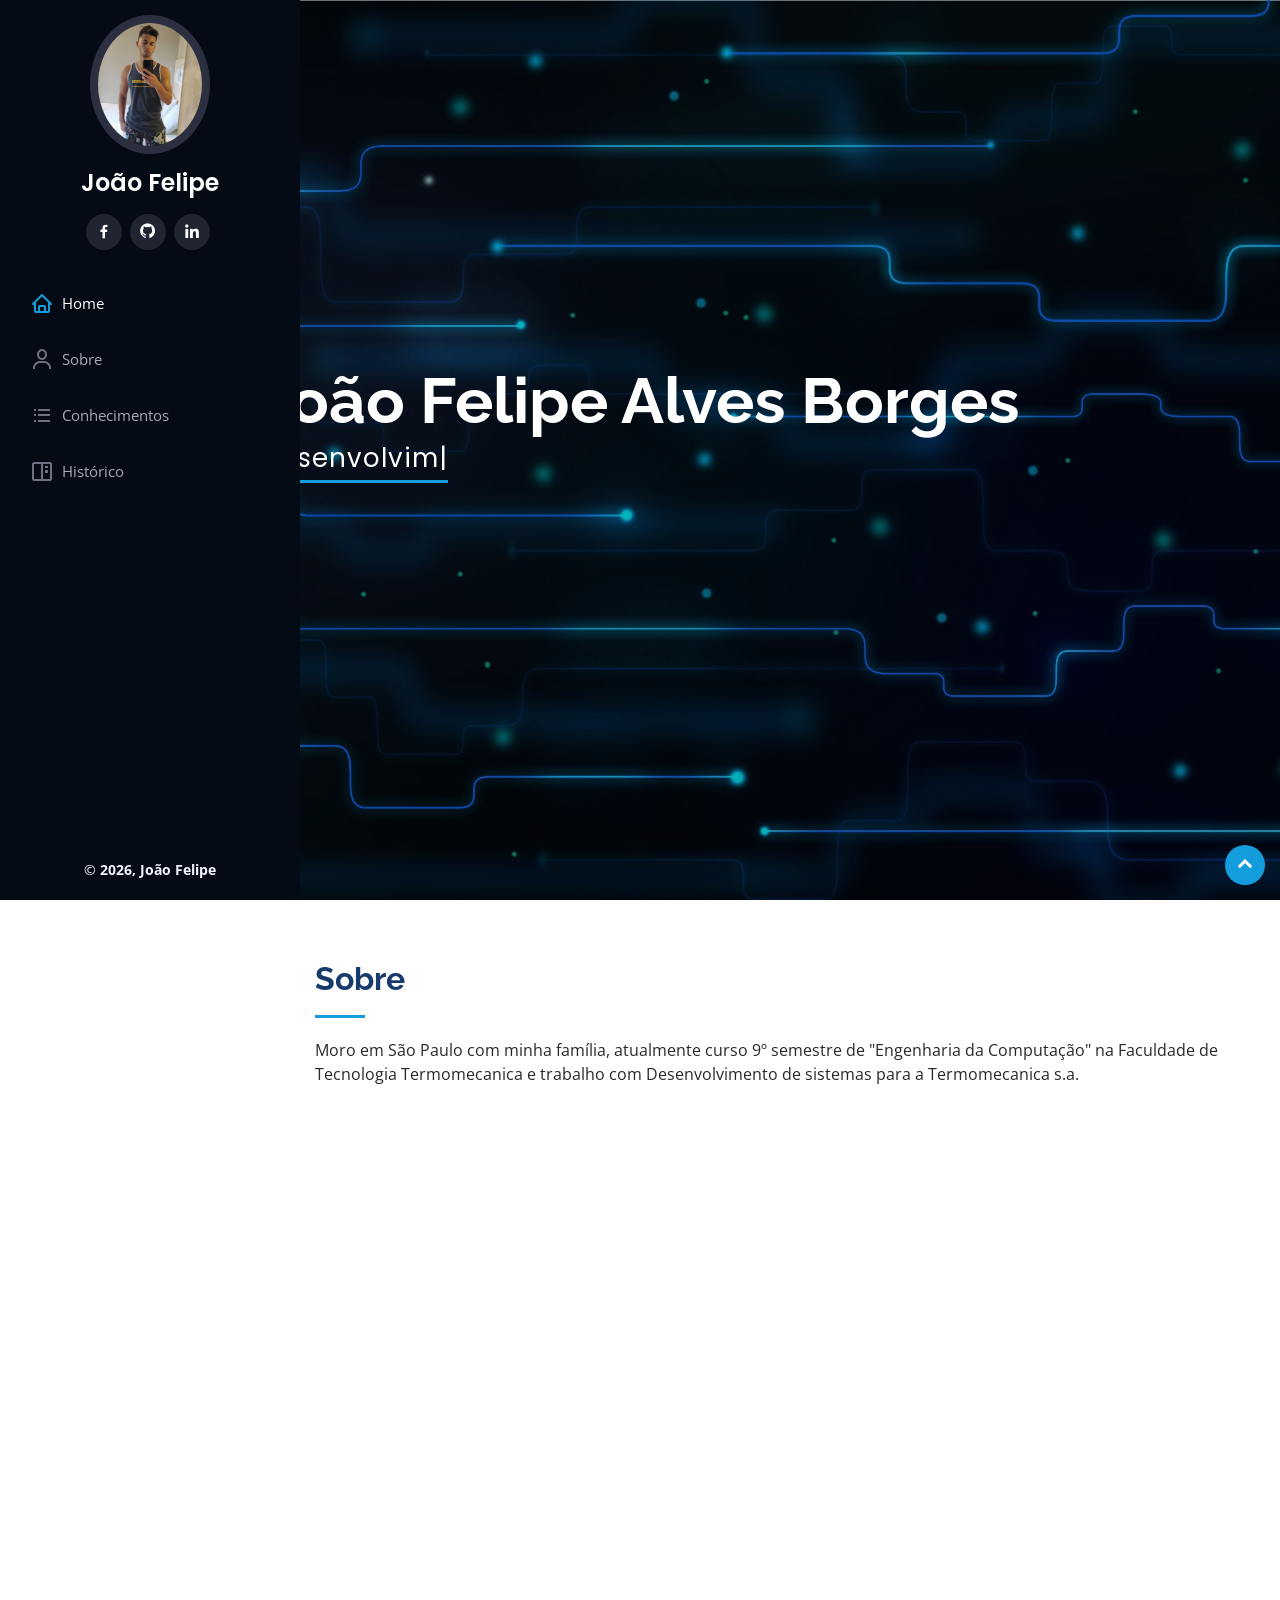
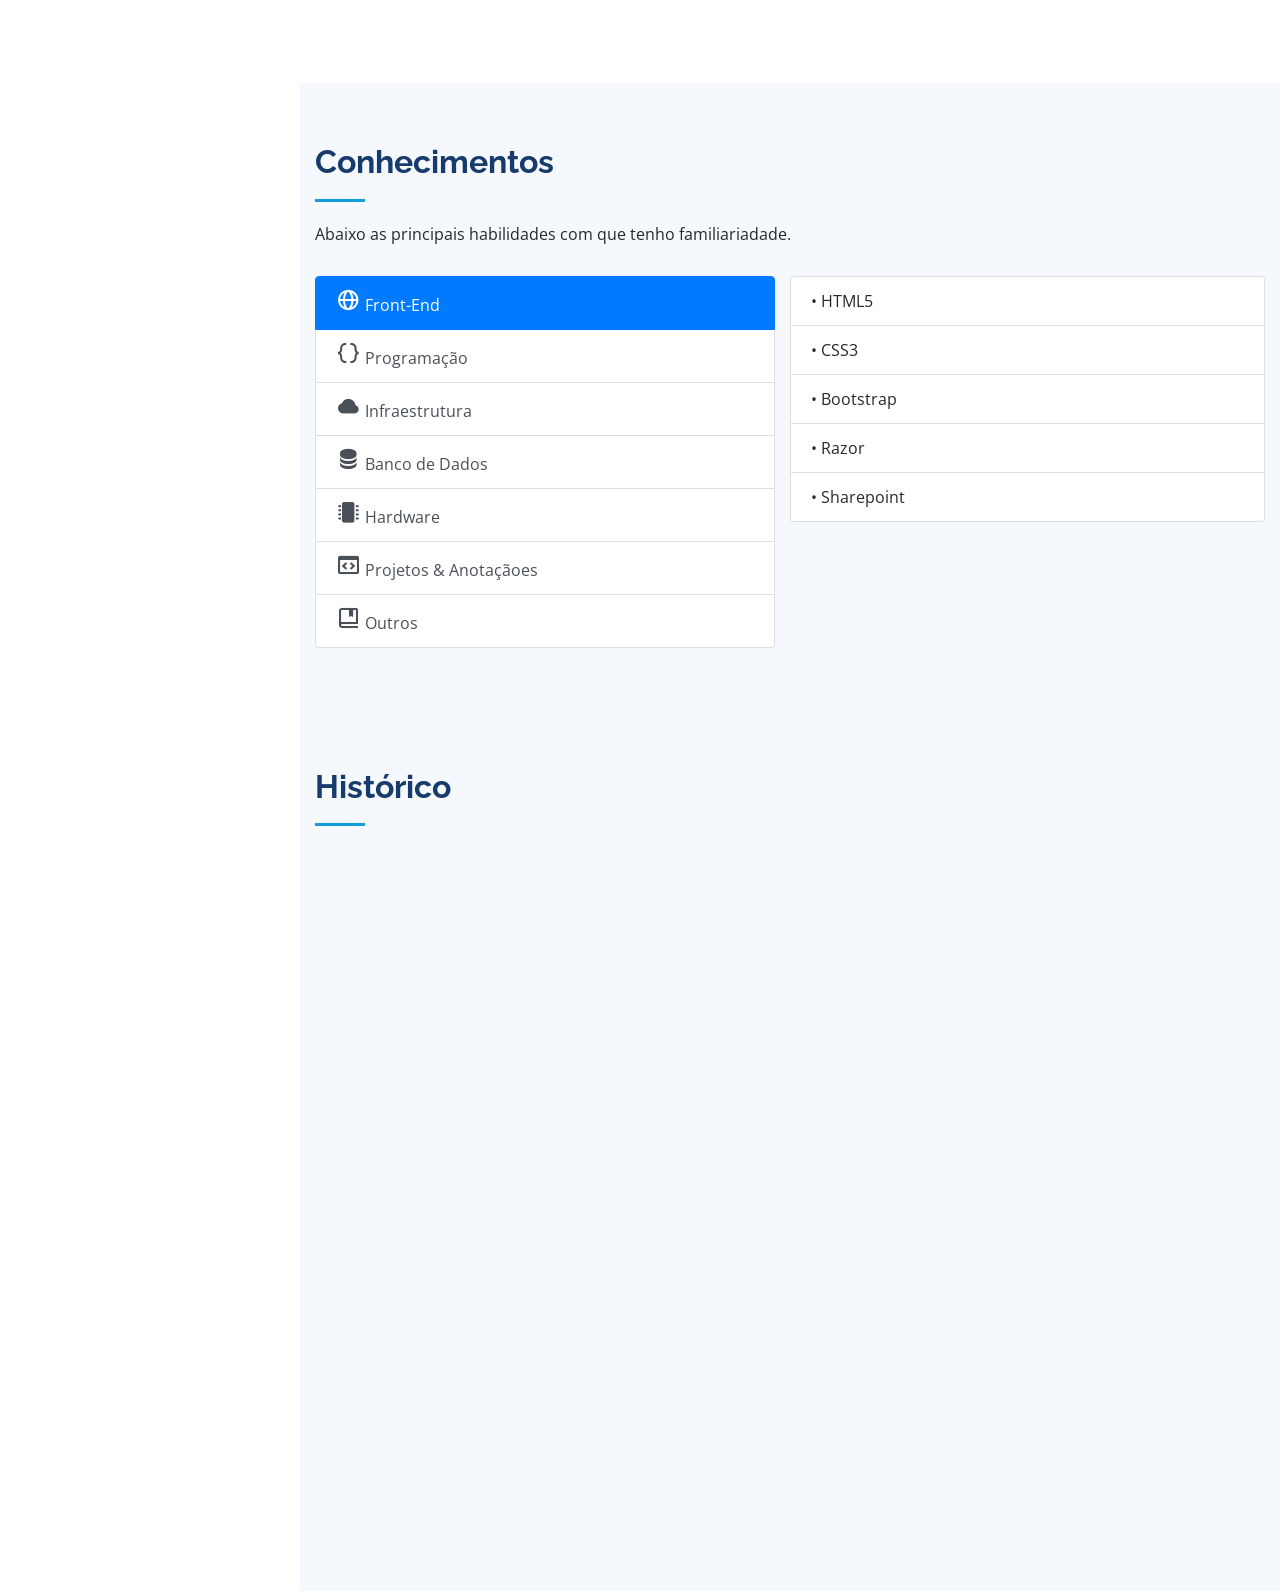
<file: index.html>
<!DOCTYPE html>
<html lang="en">

<head>
  <meta charset="utf-8">
  <meta content="width=device-width, initial-scale=1.0" name="viewport">

  <title>Curriculo</title>
  <meta content="" name="descriptison">
  <meta content="" name="keywords">

  <!-- Favicons -->
  <link href="assets/img/favicon2.png" rel="icon">
  <link href="assets/img/apple-touch-icon.png" rel="apple-touch-icon">

  <!-- Google Fonts -->
  <link
    href="https://fonts.googleapis.com/css?family=Open+Sans:300,300i,400,400i,600,600i,700,700i|Raleway:300,300i,400,400i,500,500i,600,600i,700,700i|Poppins:300,300i,400,400i,500,500i,600,600i,700,700i"
    rel="stylesheet">

  <!-- Vendor CSS Files -->
  <link href="assets/vendor/bootstrap/css/bootstrap.min.css" rel="stylesheet">
  <link href="assets/vendor/icofont/icofont.min.css" rel="stylesheet">
  <link href="assets/vendor/boxicons/css/boxicons.min.css" rel="stylesheet">
  <link href="assets/vendor/venobox/venobox.css" rel="stylesheet">
  <link href="assets/vendor/owl.carousel/assets/owl.carousel.min.css" rel="stylesheet">
  <link href="assets/vendor/aos/aos.css" rel="stylesheet">

  <!-- Template Main CSS File -->
  <link href="assets/css/style.css" rel="stylesheet">

</head>

<body>

  <!-- ======= Mobile nav toggle button ======= -->
  <button type="button" class="mobile-nav-toggle d-xl-none"><i class="icofont-navigation-menu"></i></button>

  <!-- ======= Header ======= -->
  <header id="header">
    <div class="d-flex flex-column">

      <div class="profile">
        <img src="assets/img/profile-img.jpg" alt="" class="img-fluid rounded-circle">
        <h1 class="text-light"><a href="index.html"> João Felipe</a></h1>
        <div class="social-links mt-3 text-center">
          <a href="https://www.facebook.com/joaofelipe.alvesborges.39/" class="facebook"><i class="bx bxl-facebook"></i></a>
          <a href="https://github.com/JFelipeAB/" class="github"><i class="bx bxl-github"></i></a>
          <a href="https://www.linkedin.com/in/joaofelipeaborges/" class="linkedin"><i class="bx bxl-linkedin"></i></a>
          <!-- <a href="https://docs.microsoft.com/pt-br/users/luizfts/" class="microsoft"><i
              class="bx bxl-microsoft"></i></a> -->
        </div>
      </div>

      <nav class="nav-menu">
        <ul>
          <li class="active"><a href="index.html"><i class="bx bx-home"></i> <span>Home</span></a></li>
          <li><a href="#about"><i class="bx bx-user"></i> <span>Sobre</span></a></li>
          <li><a href="#skills"><i class="bx bx-list-ul"></i><span> Conhecimentos</span></a></li>
          <li><a href="#resume"><i class="bx bx-book-content"></i><span>Histórico</span></a></li>

        </ul>
      </nav><!-- .nav-menu -->
      <button type="button" class="mobile-nav-toggle d-xl-none"><i class="icofont-navigation-menu"></i></button>

    </div>
  </header><!-- End Header -->

  <!-- ======= Hero Section ======= -->
  <section id="hero" class="d-flex flex-column justify-content-center align-items-center">
    <div class="hero-container" data-aos="fade-in">
      <h1>João Felipe Alves Borges</h1>
      <p> <span class="typed" data-typed-items="Desenvolvimento, Análise, Programação"></span></p>
    </div>
  </section><!-- End Hero -->

  <!-- ======= Main ======= -->
  <main id="main">

    <!-- ======= About Section ======= -->
    <section id="about" class="about">
      <div class="container">

        <div class="section-title">
          <h2>Sobre</h2>
          <p>Moro em São Paulo com minha família, atualmente curso 9º semestre de "Engenharia da Computação" na Faculdade de Tecnologia
            Termomecanica e trabalho com Desenvolvimento de sistemas para a
            Termomecanica s.a.</p>
            
        </div>

        <div class="row">
          <!-- <div class="col-lg-4" data-aos="fade-right">
            <img src="assets/img/profile-img.jpg" class="img-fluid" alt="">
          </div> -->
          <div class="col-lg-2" data-aos="fade-right">
            <img src="assets/img/favicon.png" class="img-fluid" alt="">
          </div>
          <div class="col-lg-8 pt-4 pt-lg-0 content" data-aos="fade-left">
            <p class="font-italic">
              Acredito que trabalhar com tecnologia é um compromisso continuo de estudo e pesquisa já que os avanços na
              área tem alavancado nos últimos anos.
            </p>
            <div class="row">
              <div class="col-lg-6">
                <ul>
                  <li><i class="icofont-rounded-right"></i> <strong>Nascimento:</strong> 26 Mar 1999</li>
                  <li><i class="icofont-rounded-right"></i> <strong>Celular:</strong> (11) 97729-3048</li>
                  <li><i class="icofont-rounded-right"></i> <strong>Cidade:</strong> São Paulo, SP</li>
                </ul>
              </div>
              <div class="col-lg-6">
                <ul>
                  <li ><i class="icofont-rounded-right"></i> <strong>Idade:</strong> <a class="minhaIdade">23 anos</a></li>
                  <li><i class="icofont-rounded-right"></i> <strong>E-Mail:</strong> joao-alves-borges@hotmail.com</li>
                  <li><i class="icofont-rounded-right"></i> <strong>Freelance:</strong> Disponivel</li>
                </ul>
              </div>
            </div>
          </div>
        </div>        
        <!-- ======= Contact Section ======= -->
        <section id="contact" class="contact">
          <div class="container">
            <div class="row" data-aos="fade-in">

              <div class="col-lg-12 d-flex align-items-stretch">
                <div class="info">
                  <div class="row">
                    <div class="address col-lg-6 col-md-6 col-sm-12 col-xs-12">
                      <i class="icofont-google-map"></i>
                      <h5>&nbsp&nbsp Endereço:</h5>
                      <p>Zona Leste São Paulo - SP</p>
                    </div>
                    
                    <div class="address col-lg-6 col-md-6 col-sm-12 col-xs-12">
                      <i class="icofont-ui-touch-phone"></i>
                      <h5>&nbsp&nbsp Telefone:</h5>
                      <p>(11) 97729-3048</p>
                    </div>
                  </div>
                  <div class="row">

                    <div class="email col-lg-6 col-md-6 col-sm-12 col-xs-12">
                      <i class="icofont-envelope"></i>
                      <h5>&nbsp&nbsp E-Mail:</h5>
                      <p>joao-alves-borges@hotmail.com</p>
                    </div>
                    
                    <div class="address col-lg-6 col-md-6 col-sm-12 col-xs-12">
                      <i class="icofont-calendar"></i>
                      <h5>&nbsp&nbsp Nascimento:</h5>
                      <p>26 Mar 1999, <a class="minhaIdade">23 anos</a></p>
                    </div>
                  </div>
                </div>
              </div>
            </div>
          </div>
        </section><!-- End Contact Section -->
      </div>
    </section><!-- End About Section -->

    <!-- ======= Resume Section ======= -->
    <section id="skills" class="skills section-bg">
      <div class="container">

        <div class="section-title">
          <h2>Conhecimentos</h2>
          <p>Abaixo as principais habilidades com que tenho familiariadade.</p>
        </div>
        <div class="row">
          <div class="col-6">
            <div class="list-group" id="list-tab" role="tablist">
              <a class="list-group-item list-group-item-action active" id="list-DesenvolvimentoWEB-list"
                data-toggle="list" href="#list-DesenvolvimentoWEB" role="tab" aria-controls="DesenvolvimentoWEB"><i
                  class='bx bx-globe bx-sm'></i> Front-End</a>
              <a class="list-group-item list-group-item-action" id="list-Programacao-list" data-toggle="list"
                href="#list-Programacao" role="tab" aria-controls="Programacao"><i class='bx bx-code-curly bx-sm'></i>
                Programação</a>
              <a class="list-group-item list-group-item-action" id="list-profile-list" data-toggle="list"
                href="#list-profile" role="tab" aria-controls="profile"><i class='bx bxs-cloud bx-sm'></i>
                Infraestrutura</a>
              <a class="list-group-item list-group-item-action" id="list-Banco-list" data-toggle="list"
                href="#list-Banco" role="tab" aria-controls="Banco"><i class='bx bxs-data bx-sm'></i> Banco de Dados</a>
              <a class="list-group-item list-group-item-action" id="list-Hardware-list" data-toggle="list"
                href="#list-Hardware" role="tab" aria-controls="Hardware"><i class='bx bxs-microchip bx-sm'></i>
                Hardware</a>
              <!-- <a class="list-group-item list-group-item-action" id="list-CRM-list" data-toggle="list"
                href="#list-CRM" role="tab" aria-controls="CRM"><i class='bx bxs-bar-chart-square bx-sm'></i>
                CRM, Customer Relationship Management </a> -->
              <a class="list-group-item list-group-item-action" id="list-Exemplos-list" data-toggle="list"
                href="#list-Exemplos" role="tab" aria-controls="Exemplos"><i class='bx bx-code-block bx-sm'></i>
                Projetos & Anotaçãoes</a>
              <a class="list-group-item list-group-item-action" id="list-Exemplos-list" data-toggle="list"
                href="#list-Outros" role="tab" aria-controls="Exemplos"><i class='bx bx-book-bookmark bx-sm'></i>
                Outros</a>
            </div>

          </div>
          <div class="col-6">
            <div class="tab-content" id="nav-tabContent">
              <div class="tab-pane fade show active row" id="list-DesenvolvimentoWEB" role="tabpanel"
                aria-labelledby="list-DesenvolvimentoWEB-list">
                <ul class="list-group col-lg-12 col-md-12 col-sm-12 col-xs-12">
                  <li class="list-group-item">• HTML5</li>
                  <li class="list-group-item">• CSS3</li>
                  <li class="list-group-item">• Bootstrap</li>
                  <li class="list-group-item">• Razor</li>
                  <li class="list-group-item">• Sharepoint</li>
                </ul>
              </div>
              <div class="tab-pane fade" id="list-Programacao" role="tabpanel" aria-labelledby="list-Programacao-list">
                <ul class="list-group col-lg-12 col-md-12 col-sm-12 col-xs-12">
                  <li class="list-group-item"> • Windows Form</li>
                  <li class="list-group-item"> • Web Forms</li>
                  <li class="list-group-item"> • C#</li>
                  <li class="list-group-item"> • .NET Framework && .NET Core </li>
                  <li class="list-group-item"> • Blazor </li>
                  <li class="list-group-item"> • Power Automate </li>
                  <li class="list-group-item"> • Mapeamento do Banco (LinqSQL, NHibernate e Entity)</li>
                  <li class="list-group-item"> • JavaScript</li>
                  <li class="list-group-item"> • JQuery</li>
                </ul>
              </div>
              <div class="tab-pane fade" id="list-profile" role="tabpanel" aria-labelledby="list-profile-list">
                <ul class="list-group col-lg-12 col-md-12 col-sm-12 col-xs-12">
                  <li class="list-group-item"> • Ansible</li>
                  <li class="list-group-item"> • Jenkins</li>
                  <li class="list-group-item"> • CloudComputing (AWS, OVH, Azure e CloudFlare)</li>
                  <li class="list-group-item"> • Shell Script</li>
                  <li class="list-group-item"> • PowerShell</li>
                  <li class="list-group-item"> • Gestao de logs (Graylog)</li>
                  <li class="list-group-item"> • Monitoramento (Grafana, Prometheus, Klipfolio, Kibana e NewRelic)</li>
                  <li class="list-group-item"> • Docker</li>
                  <li class="list-group-item"> • Kubernetes / Docker Swarm</li>
              </div>
              <div class="tab-pane fade" id="list-Banco" role="tabpanel" aria-labelledby="list-Banco-list">
                <li class="list-group-item"> • MySQL</li>
                <li class="list-group-item"> • SQL Server - Microsoft</li>
                <li class="list-group-item"> • Redis</li>
                <li class="list-group-item"> • AWS S3</li>
                <li class="list-group-item"> • AWS DynamoDB</li>
              </div>
              <div class="tab-pane fade" id="list-Hardware" role="tabpanel" aria-labelledby="list-Hardware-list">
                <li class="list-group-item"> • Tecnico em Eletronica</li>
                <li class="list-group-item"> • Manutenção de equipamento bancario</li>
                <li class="list-group-item"> • Analise de circuitos</li>
              </div>
              <!-- <div class="tab-pane fade" id="list-CRM" role="tabpanel" aria-labelledby="list-CRM-list">
                <li class="list-group-item"> • SalesForce, Administrador</li>
                <li class="list-group-item"> • QlikSende, Transformacao de dados e qualidade da informaçâo</li>
                <li class="list-group-item"> • QlikView</li>
              </div> -->
              <div class="tab-pane fade" id="list-Exemplos" role="tabpanel" aria-labelledby="list-Exemplos-list">
                <li class="list-group-item"> • <strong><a
                      href="https://github.com/luizgustavo77/Notes">Notes</a></strong></li>
                <li class="list-group-item"> • <strong><a
                      href="https://github.com/luizgustavo77?tab=repositories">Projetos</a></strong></li>
              </div>
              <div class="tab-pane fade" id="list-Outros" role="tabpanel" aria-labelledby="list-Exemplos-list">
                <li class="list-group-item"> • GIT</li>
                <li class="list-group-item"> • Team Explorer</li>
                <li class="list-group-item"> • Estrutura de Dados</li>
                <li class="list-group-item"> • Porgramacao Orientada a Objetos</li>
                <li class="list-group-item"> • MVC</li>
                <li class="list-group-item"> • WCF</li>
              </div>
            </div>
          </div>
        </div>

      </div>
    </section>

    <!-- ======= Resume Section ======= -->
    <section id="resume" class="resume section-bg">
      <div class="container">

        <div class="section-title">
          <h2>Histórico</h2>
        </div>

        <div class="row">
          <div class="col-lg-6" data-aos="fade-up">
            <h3 class="resume-title">Formações Acadêmicas</h3>
            <h5> &nbsp</h5>
            <div class="resume-item">
              <h4>Faculdade de Tecnologia Termomecânica</h4>
              <h5>2017 - 2022</h5>
              <p><em>Bacharel em Engenharia de Computação</em></p>
            </div>
            <div class="resume-item">
              <h4>Cólegio Termomecanica</h4>
              <h5>2014 - 2016</h5>
              <p><em>Ensino Médio</em></p>
            </div>

            <h3 class="resume-title">Experiencias Profissionais</h3>           
            <div class="resume-item">
              <h4>Termomecânica</h4>
              <h5>2020 - Atual</h5>
              <p><em>Estagio em Desenvolvimento de Sistemas</em></p>
            </div>
            <div class="resume-item">
              <h4>Amemiya Ind Mec</h4>
              <h5>2019 - 2020</h5>
              <p><em>Estagio Tecnolgia da Informação</em></p>
            </div>
            
          </div>
          <div class="col-lg-6" data-aos="fade-up" data-aos-delay="100">
            <h3 class="resume-title">Formação Complementar</h3>
            <h5><a href="https://1drv.ms/u/s!Aq8GAEaew7U0iE2fY6xzyddqdD0B?e=Epofcc"><u>Certificados</u></a></h5>
            <div class="resume-item">
              <h4>YES idiomas</h4>
              <h5>190 horas</h5>
              <p><em>Ingles</em></p>
            </div>
            <div class="resume-item">
              <h4>Udemy</h4>
              <h5>110 horas</h5>
            </div>
            <div class="resume-item">
              <h4>Alura</h4>
              <h5>520 horas</h5>
            </div>
            <div class="resume-item">
              <h4>TrailHead</h4>
              <h5>54 horas</h5>
            </div>
            <!-- <div class="resume-item">
              <h4>Microsoft Learn</h4>
              <ul>
                <li>11 Emblemas | 10.500 pontos</li>
              </ul>
            </div> -->
          </div>
        </div>
      </div>
    </section><!-- End Resume Section -->
    
  </main><!-- End #main -->

  <!-- ======= Footer ======= -->
  <footer id="footer">
    <div class="container">
      <div class="copyright">
        &copy; <strong id="CopyRigth">João Felipe</strong>
      </div>
      <div class="credits">
      </div>
    </div>
  </footer><!-- End  Footer -->

  <a href="#" class="back-to-top"><i class="icofont-simple-up"></i></a>

  <!-- Vendor JS Files -->
  <script src="assets/vendor/jquery/jquery.min.js"></script>
  <script src="assets/vendor/bootstrap/js/bootstrap.bundle.min.js"></script>
  <script src="assets/vendor/jquery.easing/jquery.easing.min.js"></script>
  <script src="assets/vendor/php-email-form/validate.js"></script>
  <script src="assets/vendor/waypoints/jquery.waypoints.min.js"></script>
  <script src="assets/vendor/counterup/counterup.min.js"></script>
  <script src="assets/vendor/isotope-layout/isotope.pkgd.min.js"></script>
  <script src="assets/vendor/venobox/venobox.min.js"></script>
  <script src="assets/vendor/owl.carousel/owl.carousel.min.js"></script>
  <script src="assets/vendor/typed.js/typed.min.js"></script>
  <script src="assets/vendor/aos/aos.js"></script>

  <!-- Template Main JS File -->
  <script src="assets/js/main.js"></script>

</body>

</html>
</file>
<file: assets/vendor/venobox/venobox.css>
/* ------ venobox.css --------*/
.vbox-overlay *, .vbox-overlay *:before, .vbox-overlay *:after{
    -webkit-backface-visibility: hidden;
    -webkit-box-sizing:border-box;
    -moz-box-sizing:border-box;
    box-sizing:border-box;
}
.vbox-overlay * { 
    -webkit-backface-visibility: visible;
    backface-visibility: visible;
}
.vbox-overlay{
    display: -webkit-flex;
    display: flex;
    -webkit-flex-direction: column;
    flex-direction: column;
    -webkit-justify-content: center;
    justify-content: center;
    -webkit-align-items: center;
    align-items: center;
    position: fixed;
    left: 0;
    top: 0;
    bottom: 0;
    right: 0;
    z-index: 1040;
    -webkit-transform:translateZ(1000px);
    transform: translateZ(1000px);
    transform-style: preserve-3d;
}

/* ----- navigation ----- */
.vbox-title{
    width: 100%;
    height: 40px;
    float: left;
    text-align: center;
    line-height: 28px;
    font-size: 12px;
    padding: 6px 40px;
    overflow: hidden;
    position: fixed;
    display: none;
    left: 0;
    z-index: 1050;
}
.vbox-close{
    cursor: pointer;
    position: fixed;
    top: -1px;
    right: 0;
    width: 50px;
    height: 40px;
    padding: 6px;
    display: block;
    background-position:10px center;
    overflow: hidden;
    font-size: 24px;
    line-height: 1;
    text-align: center;
    z-index: 1050;
}
.vbox-num{
    cursor: pointer;
    position: fixed;
    left: 0;
    height: 40px;
    display: block;
    overflow: hidden;
    line-height: 28px;
    font-size: 12px;
    padding: 6px 10px;
    display: none;
    z-index: 1050;
}
/* ----- navigation ARROWS ----- */
.vbox-next, .vbox-prev{
    position: fixed;
    top: 50%;
    margin-top: -15px;
    overflow: hidden;
    cursor: pointer;
    display: block;
    width: 45px;
    height: 45px;
    z-index: 1050;
}
.vbox-next span, .vbox-prev span{
    position: relative;
    width: 20px;
    height: 20px;
    border: 2px solid transparent;
    border-top-color: #B6B6B6;
    border-right-color: #B6B6B6;
    text-indent: -100px;
    position: absolute;
    top: 8px;
    display: block;
}
.vbox-prev{
    left: 15px;
}
.vbox-next{
    right: 15px;
}
.vbox-prev span{
    left: 10px;
    -ms-transform: rotate(-135deg);
    -webkit-transform: rotate(-135deg);
    transform: rotate(-135deg);
}
.vbox-next span{
    -ms-transform: rotate(45deg);
    -webkit-transform: rotate(45deg);
    transform: rotate(45deg);
    right: 10px;
}
/* ------- inline window ------ */
.vbox-inline{
    width: 420px;
    height: 315px;
    height: 70vh;
    padding: 10px;
    background: #fff;
    margin: 0 auto;
    overflow: auto;
    text-align: left;
}
/* ------- Video & iFrames window ------ */
.venoframe{
    max-width: 100%;
    width: 100%;
    border: none;
    width: 100%;
    height: 260px;
    height: 70vh;
}
.venoframe.vbvid{
    height: 260px;
}
@media (min-width: 768px) {
    .venoframe, .vbox-inline{
        width: 90%;
        height: 360px;
        height: 70vh;
    }
    .venoframe.vbvid{
        width: 640px;
        height: 360px;
    }
}
@media (min-width: 992px) {
    .venoframe, .vbox-inline{
        max-width: 1200px;
        width: 80%;
        height: 540px;
        height: 70vh;
    }
    .venoframe.vbvid{
        width: 960px;
        height: 540px;
    }
}
/* 
Please do NOT edit this part! 
or at least read this note: http://i.imgur.com/7C0ws9e.gif
*/
.vbox-open{
    overflow: hidden;
}
.vbox-container{
    position: absolute;
    left: 0;
    right: 0;
    top: 0;
    bottom: 0;
    overflow-x: hidden;
    overflow-y: scroll;
    overflow-scrolling: touch;
    -webkit-overflow-scrolling: touch;
    z-index: 20;
    max-height: 100%;

}

.vbox-content{
    text-align: center;
    float: left;
    width: 100%;
    position: relative;
    overflow: hidden;
    padding: 20px 4%;
}
.vbox-container img{
    max-width: 100%;
    height: auto;
}
.vbox-figlio{
    box-shadow: 0 0 12px rgba(0,0,0,0.19), 0 6px 6px rgba(0,0,0,0.23);
    max-width: 100%;
    text-align: initial;
}
img.vbox-figlio{
    -webkit-user-select: none;
-khtml-user-select: none;
-moz-user-select: none;
-o-user-select: none;
user-select: none;
}
.vbox-content.swipe-left{
    margin-left: -200px !important;
}
.vbox-content.swipe-right{
    margin-left: 200px !important;
}
.vbox-animated{
    webkit-transition: margin 300ms ease-out;
    transition: margin 300ms ease-out;
}

/* ---------- preloader ----------
 * SPINKIT 
 * http://tobiasahlin.com/spinkit/
-------------------------------- */
.sk-double-bounce,.sk-rotating-plane{width:40px;height:40px;margin:40px auto}.sk-rotating-plane{background-color:#333;-webkit-animation:sk-rotatePlane 1.2s infinite ease-in-out;animation:sk-rotatePlane 1.2s infinite ease-in-out}@-webkit-keyframes sk-rotatePlane{0%{-webkit-transform:perspective(120px) rotateX(0) rotateY(0);transform:perspective(120px) rotateX(0) rotateY(0)}50%{-webkit-transform:perspective(120px) rotateX(-180.1deg) rotateY(0);transform:perspective(120px) rotateX(-180.1deg) rotateY(0)}100%{-webkit-transform:perspective(120px) rotateX(-180deg) rotateY(-179.9deg);transform:perspective(120px) rotateX(-180deg) rotateY(-179.9deg)}}@keyframes sk-rotatePlane{0%{-webkit-transform:perspective(120px) rotateX(0) rotateY(0);transform:perspective(120px) rotateX(0) rotateY(0)}50%{-webkit-transform:perspective(120px) rotateX(-180.1deg) rotateY(0);transform:perspective(120px) rotateX(-180.1deg) rotateY(0)}100%{-webkit-transform:perspective(120px) rotateX(-180deg) rotateY(-179.9deg);transform:perspective(120px) rotateX(-180deg) rotateY(-179.9deg)}}.sk-double-bounce{position:relative}.sk-double-bounce .sk-child{width:100%;height:100%;border-radius:50%;background-color:#333;opacity:.6;position:absolute;top:0;left:0;-webkit-animation:sk-doubleBounce 2s infinite ease-in-out;animation:sk-doubleBounce 2s infinite ease-in-out}.sk-chasing-dots .sk-child,.sk-spinner-pulse,.sk-three-bounce .sk-child{background-color:#333;border-radius:100%}.sk-double-bounce .sk-double-bounce2{-webkit-animation-delay:-1s;animation-delay:-1s}@-webkit-keyframes sk-doubleBounce{0%,100%{-webkit-transform:scale(0);transform:scale(0)}50%{-webkit-transform:scale(1);transform:scale(1)}}@keyframes sk-doubleBounce{0%,100%{-webkit-transform:scale(0);transform:scale(0)}50%{-webkit-transform:scale(1);transform:scale(1)}}.sk-wave{margin:40px auto;width:50px;height:40px;text-align:center;font-size:10px}.sk-wave .sk-rect{background-color:#333;height:100%;width:6px;display:inline-block;-webkit-animation:sk-waveStretchDelay 1.2s infinite ease-in-out;animation:sk-waveStretchDelay 1.2s infinite ease-in-out}.sk-wave .sk-rect1{-webkit-animation-delay:-1.2s;animation-delay:-1.2s}.sk-wave .sk-rect2{-webkit-animation-delay:-1.1s;animation-delay:-1.1s}.sk-wave .sk-rect3{-webkit-animation-delay:-1s;animation-delay:-1s}.sk-wave .sk-rect4{-webkit-animation-delay:-.9s;animation-delay:-.9s}.sk-wave .sk-rect5{-webkit-animation-delay:-.8s;animation-delay:-.8s}@-webkit-keyframes sk-waveStretchDelay{0%,100%,40%{-webkit-transform:scaleY(.4);transform:scaleY(.4)}20%{-webkit-transform:scaleY(1);transform:scaleY(1)}}@keyframes sk-waveStretchDelay{0%,100%,40%{-webkit-transform:scaleY(.4);transform:scaleY(.4)}20%{-webkit-transform:scaleY(1);transform:scaleY(1)}}.sk-wandering-cubes{margin:40px auto;width:40px;height:40px;position:relative}.sk-wandering-cubes .sk-cube{background-color:#333;width:10px;height:10px;position:absolute;top:0;left:0;-webkit-animation:sk-wanderingCube 1.8s ease-in-out -1.8s infinite both;animation:sk-wanderingCube 1.8s ease-in-out -1.8s infinite both}.sk-chasing-dots,.sk-spinner-pulse{width:40px;height:40px;margin:40px auto}.sk-wandering-cubes .sk-cube2{-webkit-animation-delay:-.9s;animation-delay:-.9s}@-webkit-keyframes sk-wanderingCube{0%{-webkit-transform:rotate(0);transform:rotate(0)}25%{-webkit-transform:translateX(30px) rotate(-90deg) scale(.5);transform:translateX(30px) rotate(-90deg) scale(.5)}50%{-webkit-transform:translateX(30px) translateY(30px) rotate(-179deg);transform:translateX(30px) translateY(30px) rotate(-179deg)}50.1%{-webkit-transform:translateX(30px) translateY(30px) rotate(-180deg);transform:translateX(30px) translateY(30px) rotate(-180deg)}75%{-webkit-transform:translateX(0) translateY(30px) rotate(-270deg) scale(.5);transform:translateX(0) translateY(30px) rotate(-270deg) scale(.5)}100%{-webkit-transform:rotate(-360deg);transform:rotate(-360deg)}}@keyframes sk-wanderingCube{0%{-webkit-transform:rotate(0);transform:rotate(0)}25%{-webkit-transform:translateX(30px) rotate(-90deg) scale(.5);transform:translateX(30px) rotate(-90deg) scale(.5)}50%{-webkit-transform:translateX(30px) translateY(30px) rotate(-179deg);transform:translateX(30px) translateY(30px) rotate(-179deg)}50.1%{-webkit-transform:translateX(30px) translateY(30px) rotate(-180deg);transform:translateX(30px) translateY(30px) rotate(-180deg)}75%{-webkit-transform:translateX(0) translateY(30px) rotate(-270deg) scale(.5);transform:translateX(0) translateY(30px) rotate(-270deg) scale(.5)}100%{-webkit-transform:rotate(-360deg);transform:rotate(-360deg)}}.sk-spinner-pulse{-webkit-animation:sk-pulseScaleOut 1s infinite ease-in-out;animation:sk-pulseScaleOut 1s infinite ease-in-out}@-webkit-keyframes sk-pulseScaleOut{0%{-webkit-transform:scale(0);transform:scale(0)}100%{-webkit-transform:scale(1);transform:scale(1);opacity:0}}@keyframes sk-pulseScaleOut{0%{-webkit-transform:scale(0);transform:scale(0)}100%{-webkit-transform:scale(1);transform:scale(1);opacity:0}}.sk-chasing-dots{position:relative;text-align:center;-webkit-animation:sk-chasingDotsRotate 2s infinite linear;animation:sk-chasingDotsRotate 2s infinite linear}.sk-chasing-dots .sk-child{width:60%;height:60%;display:inline-block;position:absolute;top:0;-webkit-animation:sk-chasingDotsBounce 2s infinite ease-in-out;animation:sk-chasingDotsBounce 2s infinite ease-in-out}.sk-chasing-dots .sk-dot2{top:auto;bottom:0;-webkit-animation-delay:-1s;animation-delay:-1s}@-webkit-keyframes sk-chasingDotsRotate{100%{-webkit-transform:rotate(360deg);transform:rotate(360deg)}}@keyframes sk-chasingDotsRotate{100%{-webkit-transform:rotate(360deg);transform:rotate(360deg)}}@-webkit-keyframes sk-chasingDotsBounce{0%,100%{-webkit-transform:scale(0);transform:scale(0)}50%{-webkit-transform:scale(1);transform:scale(1)}}@keyframes sk-chasingDotsBounce{0%,100%{-webkit-transform:scale(0);transform:scale(0)}50%{-webkit-transform:scale(1);transform:scale(1)}}.sk-three-bounce{margin:40px auto;width:80px;text-align:center}.sk-three-bounce .sk-child{width:20px;height:20px;display:inline-block;-webkit-animation:sk-three-bounce 1.4s ease-in-out 0s infinite both;animation:sk-three-bounce 1.4s ease-in-out 0s infinite both}.sk-circle .sk-child:before,.sk-fading-circle .sk-circle:before{display:block;border-radius:100%;content:'';background-color:#333}.sk-three-bounce .sk-bounce1{-webkit-animation-delay:-.32s;animation-delay:-.32s}.sk-three-bounce .sk-bounce2{-webkit-animation-delay:-.16s;animation-delay:-.16s}@-webkit-keyframes sk-three-bounce{0%,100%,80%{-webkit-transform:scale(0);transform:scale(0)}40%{-webkit-transform:scale(1);transform:scale(1)}}@keyframes sk-three-bounce{0%,100%,80%{-webkit-transform:scale(0);transform:scale(0)}40%{-webkit-transform:scale(1);transform:scale(1)}}.sk-circle{margin:40px auto;width:40px;height:40px;position:relative}.sk-circle .sk-child{width:100%;height:100%;position:absolute;left:0;top:0}.sk-circle .sk-child:before{margin:0 auto;width:15%;height:15%;-webkit-animation:sk-circleBounceDelay 1.2s infinite ease-in-out both;animation:sk-circleBounceDelay 1.2s infinite ease-in-out both}.sk-circle .sk-circle2{-webkit-transform:rotate(30deg);-ms-transform:rotate(30deg);transform:rotate(30deg)}.sk-circle .sk-circle3{-webkit-transform:rotate(60deg);-ms-transform:rotate(60deg);transform:rotate(60deg)}.sk-circle .sk-circle4{-webkit-transform:rotate(90deg);-ms-transform:rotate(90deg);transform:rotate(90deg)}.sk-circle .sk-circle5{-webkit-transform:rotate(120deg);-ms-transform:rotate(120deg);transform:rotate(120deg)}.sk-circle .sk-circle6{-webkit-transform:rotate(150deg);-ms-transform:rotate(150deg);transform:rotate(150deg)}.sk-circle .sk-circle7{-webkit-transform:rotate(180deg);-ms-transform:rotate(180deg);transform:rotate(180deg)}.sk-circle .sk-circle8{-webkit-transform:rotate(210deg);-ms-transform:rotate(210deg);transform:rotate(210deg)}.sk-circle .sk-circle9{-webkit-transform:rotate(240deg);-ms-transform:rotate(240deg);transform:rotate(240deg)}.sk-circle .sk-circle10{-webkit-transform:rotate(270deg);-ms-transform:rotate(270deg);transform:rotate(270deg)}.sk-circle .sk-circle11{-webkit-transform:rotate(300deg);-ms-transform:rotate(300deg);transform:rotate(300deg)}.sk-circle .sk-circle12{-webkit-transform:rotate(330deg);-ms-transform:rotate(330deg);transform:rotate(330deg)}.sk-circle .sk-circle2:before{-webkit-animation-delay:-1.1s;animation-delay:-1.1s}.sk-circle .sk-circle3:before{-webkit-animation-delay:-1s;animation-delay:-1s}.sk-circle .sk-circle4:before{-webkit-animation-delay:-.9s;animation-delay:-.9s}.sk-circle .sk-circle5:before{-webkit-animation-delay:-.8s;animation-delay:-.8s}.sk-circle .sk-circle6:before{-webkit-animation-delay:-.7s;animation-delay:-.7s}.sk-circle .sk-circle7:before{-webkit-animation-delay:-.6s;animation-delay:-.6s}.sk-circle .sk-circle8:before{-webkit-animation-delay:-.5s;animation-delay:-.5s}.sk-circle .sk-circle9:before{-webkit-animation-delay:-.4s;animation-delay:-.4s}.sk-circle .sk-circle10:before{-webkit-animation-delay:-.3s;animation-delay:-.3s}.sk-circle .sk-circle11:before{-webkit-animation-delay:-.2s;animation-delay:-.2s}.sk-circle .sk-circle12:before{-webkit-animation-delay:-.1s;animation-delay:-.1s}@-webkit-keyframes sk-circleBounceDelay{0%,100%,80%{-webkit-transform:scale(0);transform:scale(0)}40%{-webkit-transform:scale(1);transform:scale(1)}}@keyframes sk-circleBounceDelay{0%,100%,80%{-webkit-transform:scale(0);transform:scale(0)}40%{-webkit-transform:scale(1);transform:scale(1)}}.sk-cube-grid{width:40px;height:40px;margin:40px auto}.sk-cube-grid .sk-cube{width:33.33%;height:33.33%;background-color:#333;float:left;-webkit-animation:sk-cubeGridScaleDelay 1.3s infinite ease-in-out;animation:sk-cubeGridScaleDelay 1.3s infinite ease-in-out}.sk-cube-grid .sk-cube1{-webkit-animation-delay:.2s;animation-delay:.2s}.sk-cube-grid .sk-cube2{-webkit-animation-delay:.3s;animation-delay:.3s}.sk-cube-grid .sk-cube3{-webkit-animation-delay:.4s;animation-delay:.4s}.sk-cube-grid .sk-cube4{-webkit-animation-delay:.1s;animation-delay:.1s}.sk-cube-grid .sk-cube5{-webkit-animation-delay:.2s;animation-delay:.2s}.sk-cube-grid .sk-cube6{-webkit-animation-delay:.3s;animation-delay:.3s}.sk-cube-grid .sk-cube7{-webkit-animation-delay:0ms;animation-delay:0ms}.sk-cube-grid .sk-cube8{-webkit-animation-delay:.1s;animation-delay:.1s}.sk-cube-grid .sk-cube9{-webkit-animation-delay:.2s;animation-delay:.2s}@-webkit-keyframes sk-cubeGridScaleDelay{0%,100%,70%{-webkit-transform:scale3D(1,1,1);transform:scale3D(1,1,1)}35%{-webkit-transform:scale3D(0,0,1);transform:scale3D(0,0,1)}}@keyframes sk-cubeGridScaleDelay{0%,100%,70%{-webkit-transform:scale3D(1,1,1);transform:scale3D(1,1,1)}35%{-webkit-transform:scale3D(0,0,1);transform:scale3D(0,0,1)}}.sk-fading-circle{margin:40px auto;width:40px;height:40px;position:relative}.sk-fading-circle .sk-circle{width:100%;height:100%;position:absolute;left:0;top:0}.sk-fading-circle .sk-circle:before{margin:0 auto;width:15%;height:15%;-webkit-animation:sk-circleFadeDelay 1.2s infinite ease-in-out both;animation:sk-circleFadeDelay 1.2s infinite ease-in-out both}.sk-fading-circle .sk-circle2{-webkit-transform:rotate(30deg);-ms-transform:rotate(30deg);transform:rotate(30deg)}.sk-fading-circle .sk-circle3{-webkit-transform:rotate(60deg);-ms-transform:rotate(60deg);transform:rotate(60deg)}.sk-fading-circle .sk-circle4{-webkit-transform:rotate(90deg);-ms-transform:rotate(90deg);transform:rotate(90deg)}.sk-fading-circle .sk-circle5{-webkit-transform:rotate(120deg);-ms-transform:rotate(120deg);transform:rotate(120deg)}.sk-fading-circle .sk-circle6{-webkit-transform:rotate(150deg);-ms-transform:rotate(150deg);transform:rotate(150deg)}.sk-fading-circle .sk-circle7{-webkit-transform:rotate(180deg);-ms-transform:rotate(180deg);transform:rotate(180deg)}.sk-fading-circle .sk-circle8{-webkit-transform:rotate(210deg);-ms-transform:rotate(210deg);transform:rotate(210deg)}.sk-fading-circle .sk-circle9{-webkit-transform:rotate(240deg);-ms-transform:rotate(240deg);transform:rotate(240deg)}.sk-fading-circle .sk-circle10{-webkit-transform:rotate(270deg);-ms-transform:rotate(270deg);transform:rotate(270deg)}.sk-fading-circle .sk-circle11{-webkit-transform:rotate(300deg);-ms-transform:rotate(300deg);transform:rotate(300deg)}.sk-fading-circle .sk-circle12{-webkit-transform:rotate(330deg);-ms-transform:rotate(330deg);transform:rotate(330deg)}.sk-fading-circle .sk-circle2:before{-webkit-animation-delay:-1.1s;animation-delay:-1.1s}.sk-fading-circle .sk-circle3:before{-webkit-animation-delay:-1s;animation-delay:-1s}.sk-fading-circle .sk-circle4:before{-webkit-animation-delay:-.9s;animation-delay:-.9s}.sk-fading-circle .sk-circle5:before{-webkit-animation-delay:-.8s;animation-delay:-.8s}.sk-fading-circle .sk-circle6:before{-webkit-animation-delay:-.7s;animation-delay:-.7s}.sk-fading-circle .sk-circle7:before{-webkit-animation-delay:-.6s;animation-delay:-.6s}.sk-fading-circle .sk-circle8:before{-webkit-animation-delay:-.5s;animation-delay:-.5s}.sk-fading-circle .sk-circle9:before{-webkit-animation-delay:-.4s;animation-delay:-.4s}.sk-fading-circle .sk-circle10:before{-webkit-animation-delay:-.3s;animation-delay:-.3s}.sk-fading-circle .sk-circle11:before{-webkit-animation-delay:-.2s;animation-delay:-.2s}.sk-fading-circle .sk-circle12:before{-webkit-animation-delay:-.1s;animation-delay:-.1s}@-webkit-keyframes sk-circleFadeDelay{0%,100%,39%{opacity:0}40%{opacity:1}}@keyframes sk-circleFadeDelay{0%,100%,39%{opacity:0}40%{opacity:1}}.sk-folding-cube{margin:40px auto;width:40px;height:40px;position:relative;-webkit-transform:rotateZ(45deg);transform:rotateZ(45deg)}.sk-folding-cube .sk-cube{float:left;width:50%;height:50%;position:relative;-webkit-transform:scale(1.1);-ms-transform:scale(1.1);transform:scale(1.1)}.sk-folding-cube .sk-cube:before{content:'';position:absolute;top:0;left:0;width:100%;height:100%;background-color:#333;-webkit-animation:sk-foldCubeAngle 2.4s infinite linear both;animation:sk-foldCubeAngle 2.4s infinite linear both;-webkit-transform-origin:100% 100%;-ms-transform-origin:100% 100%;transform-origin:100% 100%}.sk-folding-cube .sk-cube2{-webkit-transform:scale(1.1) rotateZ(90deg);transform:scale(1.1) rotateZ(90deg)}.sk-folding-cube .sk-cube3{-webkit-transform:scale(1.1) rotateZ(180deg);transform:scale(1.1) rotateZ(180deg)}.sk-folding-cube .sk-cube4{-webkit-transform:scale(1.1) rotateZ(270deg);transform:scale(1.1) rotateZ(270deg)}.sk-folding-cube .sk-cube2:before{-webkit-animation-delay:.3s;animation-delay:.3s}.sk-folding-cube .sk-cube3:before{-webkit-animation-delay:.6s;animation-delay:.6s}.sk-folding-cube .sk-cube4:before{-webkit-animation-delay:.9s;animation-delay:.9s}@-webkit-keyframes sk-foldCubeAngle{0%,10%{-webkit-transform:perspective(140px) rotateX(-180deg);transform:perspective(140px) rotateX(-180deg);opacity:0}25%,75%{-webkit-transform:perspective(140px) rotateX(0);transform:perspective(140px) rotateX(0);opacity:1}100%,90%{-webkit-transform:perspective(140px) rotateY(180deg);transform:perspective(140px) rotateY(180deg);opacity:0}}@keyframes sk-foldCubeAngle{0%,10%{-webkit-transform:perspective(140px) rotateX(-180deg);transform:perspective(140px) rotateX(-180deg);opacity:0}25%,75%{-webkit-transform:perspective(140px) rotateX(0);transform:perspective(140px) rotateX(0);opacity:1}100%,90%{-webkit-transform:perspective(140px) rotateY(180deg);transform:perspective(140px) rotateY(180deg);opacity:0}}
</file>
<file: assets/css/style.css>
/*--------------------------------------------------------------
# General
--------------------------------------------------------------*/
body {
  font-family: "Open Sans", sans-serif;
  color: #272829;
}

a {
  color: #149ddd;
}

a:hover {
  color: #37b3ed;
  text-decoration: none;
}

h1, h2, h3, h4, h5, h6 {
  font-family: "Raleway", sans-serif;
}

/*--------------------------------------------------------------
# Back to top button
--------------------------------------------------------------*/
.back-to-top {
  position: fixed;
  display: none;
  width: 40px;
  height: 40px;
  border-radius: 50px;
  right: 15px;
  bottom: 15px;
  background: #149ddd;
  color: #fff;
  transition: display 0.5s ease-in-out;
  z-index: 99999;
}

.back-to-top i {
  font-size: 24px;
  position: absolute;
  top: 7px;
  left: 8px;
}

.back-to-top:hover {
  color: #fff;
  background: #2eafec;
  transition: background 0.2s ease-in-out;
}

/*--------------------------------------------------------------
# Header
--------------------------------------------------------------*/
#header {
  position: fixed;
  top: 0;
  left: 0;
  bottom: 0;
  width: 300px;
  transition: all ease-in-out 0.5s;
  z-index: 9997;
  transition: all 0.5s;
  padding: 0 15px;
  background: #040b14;
  overflow-y: auto;
}

#header .profile img {
  margin: 15px auto;
  display: block;
  width: 120px;
  border: 8px solid #2c2f3f;
}

#header .profile h1 {
  font-size: 24px;
  margin: 0;
  padding: 0;
  font-weight: 600;
  -moz-text-align-last: center;
  text-align-last: center;
  font-family: "Poppins", sans-serif;
}

#header .profile h1 a, #header .profile h1 a:hover {
  color: #fff;
  text-decoration: none;
}

#header .profile .social-links a {
  font-size: 18px;
  display: inline-block;
  background: #212431;
  color: #fff;
  line-height: 1;
  padding: 8px 0;
  margin-right: 4px;
  border-radius: 50%;
  text-align: center;
  width: 36px;
  height: 36px;
  transition: 0.3s;
}

#header .profile .social-links a:hover {
  background: #149ddd;
  color: #fff;
  text-decoration: none;
}

#main {
  margin-left: 300px;
}

@media (max-width: 1199px) {
  #header {
    left: -300px;
  }
  #main {
    margin-left: 0;
  }
}

/*--------------------------------------------------------------
# Navigation Menu
--------------------------------------------------------------*/
/* Desktop Navigation */
.nav-menu {
  padding-top: 30px;
}

.nav-menu * {
  margin: 0;
  padding: 0;
  list-style: none;
}

.nav-menu > ul > li {
  position: relative;
  white-space: nowrap;
}

.nav-menu a {
  display: flex;
  align-items: center;
  color: #a8a9b4;
  padding: 12px 15px;
  margin-bottom: 8px;
  transition: 0.3s;
  font-size: 15px;
}

.nav-menu a i {
  font-size: 24px;
  padding-right: 8px;
  color: #6f7180;
}

.nav-menu a:hover, .nav-menu .active > a, .nav-menu li:hover > a {
  text-decoration: none;
  color: #fff;
}

.nav-menu a:hover i, .nav-menu .active > a i, .nav-menu li:hover > a i {
  color: #149ddd;
}

/* Mobile Navigation */
.mobile-nav-toggle {
  position: fixed;
  right: 15px;
  top: 15px;
  z-index: 9998;
  border: 0;
  background: none;
  font-size: 24px;
  transition: all 0.4s;
  outline: none !important;
  line-height: 1;
  cursor: pointer;
  text-align: right;
}

.mobile-nav-toggle i {
  color: #149ddd;
}

.mobile-nav-active {
  overflow: hidden;
}

.mobile-nav-active #header {
  left: 0;
}

.mobile-nav-active .mobile-nav-toggle i {
  color: #fff;
}

/*--------------------------------------------------------------
# Hero Section
--------------------------------------------------------------*/
#hero {
  width: 100%;
  height: 100vh;
  background: url("../img/hero-bg.jpg") top center;
  background-size: cover;
}

#hero:before {
  content: "";
  background: rgba(5, 13, 24, 0.3);
  position: absolute;
  bottom: 0;
  top: 0;
  left: 0;
  right: 0;
  z-index: 1;
}

#hero .hero-container {
  position: relative;
  z-index: 2;
  min-width: 300px;
}

#hero h1 {
  margin: 0 0 10px 0;
  font-size: 64px;
  font-weight: 700;
  line-height: 56px;
  color: #fff;
}

#hero p {
  color: #fff;
  margin-bottom: 50px;
  font-size: 26px;
  font-family: "Poppins", sans-serif;
}

#hero p span {
  color: #fff;
  padding-bottom: 4px;
  letter-spacing: 1px;
  border-bottom: 3px solid #149ddd;
}

@media (min-width: 1024px) {
  #hero {
    background-attachment: fixed;
  }
}

@media (max-width: 768px) {
  #hero h1 {
    font-size: 28px;
    line-height: 36px;
  }
  #hero h2 {
    font-size: 18px;
    line-height: 24px;
    margin-bottom: 30px;
  }
}

/*--------------------------------------------------------------
# Sections General
--------------------------------------------------------------*/
section {
  padding: 60px 0;
  overflow: hidden;
}

.section-bg {
  background: #f5f8fd;
}

.section-title {
  padding-bottom: 30px;
}

.section-title h2 {
  font-size: 32px;
  font-weight: bold;
  margin-bottom: 20px;
  padding-bottom: 20px;
  position: relative;
  color: #173b6c;
}

.section-title h2::after {
  content: '';
  position: absolute;
  display: block;
  width: 50px;
  height: 3px;
  background: #149ddd;
  bottom: 0;
  left: 0;
}

.section-title p {
  margin-bottom: 0;
}

/*--------------------------------------------------------------
# About
--------------------------------------------------------------*/
.about .content h3 {
  font-weight: 700;
  font-size: 26px;
  color: #173b6c;
}

.about .content ul {
  list-style: none;
  padding: 0;
}

.about .content ul li {
  padding-bottom: 10px;
}

.about .content ul i {
  font-size: 20px;
  padding-right: 2px;
  color: #149ddd;
}

.about .content p:last-child {
  margin-bottom: 0;
}

/*--------------------------------------------------------------
# Facts
--------------------------------------------------------------*/
.facts {
  padding-bottom: 30px;
}

.facts .count-box {
  padding: 30px;
  width: 100%;
}

.facts .count-box i {
  display: block;
  font-size: 44px;
  color: #149ddd;
  float: left;
}

.facts .count-box span {
  font-size: 48px;
  line-height: 40px;
  display: block;
  font-weight: 700;
  color: #050d18;
  margin-left: 60px;
}

.facts .count-box p {
  padding: 15px 0 0 0;
  margin: 0 0 0 60px;
  font-family: "Raleway", sans-serif;
  font-size: 14px;
  color: #122f57;
}

.facts .count-box a {
  font-weight: 600;
  display: block;
  margin-top: 20px;
  color: #122f57;
  font-size: 15px;
  font-family: "Poppins", sans-serif;
  transition: ease-in-out 0.3s;
}

.facts .count-box a:hover {
  color: #1f5297;
}

/*--------------------------------------------------------------
# Akills
--------------------------------------------------------------*/
.skills .progress {
  height: 50px;
  display: block;
  background: none;
}

.skills .progress .skill {
  padding: 0;
  margin: 0 0 6px 0;
  text-transform: uppercase;
  display: block;
  font-weight: 600;
  font-family: "Poppins", sans-serif;
  color: #050d18;
}

.skills .progress .skill .val {
  float: right;
  font-style: normal;
}

.skills .progress-bar-wrap {
  background: #dce8f8;
}

.skills .progress-bar {
  width: 1px;
  height: 10px;
  transition: .9s;
  background-color: #149ddd;
}

/*--------------------------------------------------------------
# Resume
--------------------------------------------------------------*/
.resume .resume-title {
  font-size: 26px;
  font-weight: 700;
  margin-top: 20px;
  margin-bottom: 20px;
  color: #050d18;
}

.resume .resume-item {
  padding: 0 0 20px 20px;
  margin-top: -2px;
  border-left: 2px solid #1f5297;
  position: relative;
}

.resume .resume-item h4 {
  line-height: 18px;
  font-size: 18px;
  font-weight: 600;
  text-transform: uppercase;
  font-family: "Poppins", sans-serif;
  color: #050d18;
  margin-bottom: 10px;
}

.resume .resume-item h5 {
  font-size: 16px;
  background: #e4edf9;
  padding: 5px 15px;
  display: inline-block;
  font-weight: 600;
  margin-bottom: 10px;
}

.resume .resume-item ul {
  padding-left: 20px;
}

.resume .resume-item ul li {
  padding-bottom: 10px;
}

.resume .resume-item:last-child {
  padding-bottom: 0;
}

.resume .resume-item::before {
  content: "";
  position: absolute;
  width: 16px;
  height: 16px;
  border-radius: 50px;
  left: -9px;
  top: 0;
  background: #fff;
  border: 2px solid #1f5297;
}

/*--------------------------------------------------------------
# Portfolio
--------------------------------------------------------------*/
.portfolio .portfolio-item {
  margin-bottom: 30px;
}

.portfolio #portfolio-flters {
  padding: 0;
  margin: 0 auto 35px auto;
  list-style: none;
  text-align: center;
  background: #fff;
  border-radius: 50px;
  padding: 2px 15px;
}

.portfolio #portfolio-flters li {
  cursor: pointer;
  display: inline-block;
  padding: 10px 15px 8px 15px;
  font-size: 14px;
  font-weight: 600;
  line-height: 1;
  text-transform: uppercase;
  color: #272829;
  margin-bottom: 5px;
  transition: all 0.3s ease-in-out;
}

.portfolio #portfolio-flters li:hover, .portfolio #portfolio-flters li.filter-active {
  color: #149ddd;
}

.portfolio #portfolio-flters li:last-child {
  margin-right: 0;
}

.portfolio .portfolio-wrap {
  transition: 0.3s;
  position: relative;
  overflow: hidden;
  z-index: 1;
}

.portfolio .portfolio-wrap::before {
  content: "";
  background: rgba(255, 255, 255, 0.5);
  position: absolute;
  left: 0;
  right: 0;
  top: 0;
  bottom: 0;
  transition: all ease-in-out 0.3s;
  z-index: 2;
  opacity: 0;
}

.portfolio .portfolio-wrap .portfolio-links {
  opacity: 1;
  left: 0;
  right: 0;
  bottom: -60px;
  z-index: 3;
  position: absolute;
  transition: all ease-in-out 0.3s;
  display: flex;
  justify-content: center;
}

.portfolio .portfolio-wrap .portfolio-links a {
  color: #fff;
  font-size: 28px;
  text-align: center;
  background: rgba(20, 157, 221, 0.75);
  transition: 0.3s;
  width: 50%;
}

.portfolio .portfolio-wrap .portfolio-links a:hover {
  background: rgba(20, 157, 221, 0.95);
}

.portfolio .portfolio-wrap .portfolio-links a + a {
  border-left: 1px solid #37b3ed;
}

.portfolio .portfolio-wrap:hover::before {
  top: 0;
  left: 0;
  right: 0;
  bottom: 0;
  opacity: 1;
}

.portfolio .portfolio-wrap:hover .portfolio-links {
  opacity: 1;
  bottom: 0;
}

/*--------------------------------------------------------------
# Services
--------------------------------------------------------------*/
.services .icon-box {
  margin-bottom: 20px;
}

.services .icon {
  float: left;
  display: flex;
  align-items: center;
  justify-content: center;
  width: 54px;
  height: 54px;
  background: #149ddd;
  border-radius: 50%;
  transition: 0.5s;
  border: 1px solid #149ddd;
}

.services .icon i {
  color: #fff;
  font-size: 24px;
}

.services .icon-box:hover .icon {
  background: #fff;
}

.services .icon-box:hover .icon i {
  color: #149ddd;
}

.services .title {
  margin-left: 80px;
  font-weight: 700;
  margin-bottom: 15px;
  font-size: 18px;
}

.services .title a {
  color: #343a40;
}

.services .title a:hover {
  color: #149ddd;
}

.services .description {
  margin-left: 80px;
  line-height: 24px;
  font-size: 14px;
}

/*--------------------------------------------------------------
# Testimonials
--------------------------------------------------------------*/
.testimonials .testimonial-item {
  box-sizing: content-box;
  text-align: center;
  min-height: 320px;
}

.testimonials .testimonial-item .testimonial-img {
  width: 90px;
  border-radius: 50%;
  margin: 0 auto;
}

.testimonials .testimonial-item h3 {
  font-size: 18px;
  font-weight: bold;
  margin: 10px 0 5px 0;
  color: #111;
}

.testimonials .testimonial-item h4 {
  font-size: 14px;
  color: #999;
  margin: 0;
}

.testimonials .testimonial-item .quote-icon-left, .testimonials .testimonial-item .quote-icon-right {
  color: #c3e8fa;
  font-size: 26px;
}

.testimonials .testimonial-item .quote-icon-left {
  display: inline-block;
  left: -5px;
  position: relative;
}

.testimonials .testimonial-item .quote-icon-right {
  display: inline-block;
  right: -5px;
  position: relative;
  top: 10px;
}

.testimonials .testimonial-item p {
  font-style: italic;
  margin: 0 15px 15px 15px;
  padding: 20px;
  background: #fff;
  position: relative;
  margin-bottom: 35px;
  border-radius: 6px;
  box-shadow: 0px 2px 15px rgba(0, 0, 0, 0.1);
}

.testimonials .testimonial-item p::after {
  content: "";
  width: 0;
  height: 0;
  border-top: 20px solid #fff;
  border-right: 20px solid transparent;
  border-left: 20px solid transparent;
  position: absolute;
  bottom: -20px;
  left: calc(50% - 20px);
}

.testimonials .owl-nav, .testimonials .owl-dots {
  margin-top: 5px;
  text-align: center;
}

.testimonials .owl-dot {
  display: inline-block;
  margin: 0 5px;
  width: 12px;
  height: 12px;
  border-radius: 50%;
  background-color: #ddd !important;
}

.testimonials .owl-dot.active {
  background-color: #149ddd !important;
}

@media (max-width: 767px) {
  .testimonials {
    margin: 30px 10px;
  }
}

/*--------------------------------------------------------------
# Contact
--------------------------------------------------------------*/
.contact {
  padding-bottom: 10px;
}

.contact .info {
  padding: 30px;
  background: #fff;
  width: 100%;
  box-shadow: 0 0 24px 0 rgba(0, 0, 0, 0.12);
}

.contact .info i {
  font-size: 20px;
  color: #149ddd;
  float: left;
  width: 44px;
  height: 44px;
  background: #dff3fc;
  display: flex;
  justify-content: center;
  align-items: center;
  border-radius: 50px;
  transition: all 0.3s ease-in-out;
}

.contact .info h4 {
  padding: 0 0 0 60px;
  font-size: 22px;
  font-weight: 600;
  margin-bottom: 5px;
  color: #050d18;
}

.contact .info p {
  padding: 0 0 10px 60px;
  margin-bottom: 20px;
  font-size: 14px;
  color: #173b6c;
}

.contact .info .email p {
  padding-top: 5px;
}

.contact .info .social-links {
  padding-left: 60px;
}

.contact .info .social-links a {
  font-size: 18px;
  display: inline-block;
  background: #333;
  color: #fff;
  line-height: 1;
  padding: 8px 0;
  border-radius: 50%;
  text-align: center;
  width: 36px;
  height: 36px;
  transition: 0.3s;
  margin-right: 10px;
}

.contact .info .social-links a:hover {
  background: #149ddd;
  color: #fff;
}

.contact .info .email:hover i, .contact .info .address:hover i, .contact .info .phone:hover i {
  background: #149ddd;
  color: #fff;
}

.contact .php-email-form {
  width: 100%;
  padding: 30px;
  background: #fff;
  box-shadow: 0 0 24px 0 rgba(0, 0, 0, 0.12);
}

.contact .php-email-form .form-group {
  padding-bottom: 8px;
}

.contact .php-email-form .validate {
  display: none;
  color: red;
  margin: 0 0 15px 0;
  font-weight: 400;
  font-size: 13px;
}

.contact .php-email-form .error-message {
  display: none;
  color: #fff;
  background: #ed3c0d;
  text-align: center;
  padding: 15px;
  font-weight: 600;
}

.contact .php-email-form .sent-message {
  display: none;
  color: #fff;
  background: #18d26e;
  text-align: center;
  padding: 15px;
  font-weight: 600;
}

.contact .php-email-form .loading {
  display: none;
  background: #fff;
  text-align: center;
  padding: 15px;
}

.contact .php-email-form .loading:before {
  content: "";
  display: inline-block;
  border-radius: 50%;
  width: 24px;
  height: 24px;
  margin: 0 10px -6px 0;
  border: 3px solid #18d26e;
  border-top-color: #eee;
  -webkit-animation: animate-loading 1s linear infinite;
  animation: animate-loading 1s linear infinite;
}

.contact .php-email-form input, .contact .php-email-form textarea {
  border-radius: 0;
  box-shadow: none;
  font-size: 14px;
}

.contact .php-email-form input {
  height: 44px;
}

.contact .php-email-form textarea {
  padding: 10px 12px;
}

.contact .php-email-form button[type="submit"] {
  background: #149ddd;
  border: 0;
  padding: 10px 24px;
  color: #fff;
  transition: 0.4s;
  border-radius: 4px;
}

.contact .php-email-form button[type="submit"]:hover {
  background: #37b3ed;
}

@-webkit-keyframes animate-loading {
  0% {
    transform: rotate(0deg);
  }
  100% {
    transform: rotate(360deg);
  }
}

@keyframes animate-loading {
  0% {
    transform: rotate(0deg);
  }
  100% {
    transform: rotate(360deg);
  }
}

/*--------------------------------------------------------------
# Breadcrumbs
--------------------------------------------------------------*/
.breadcrumbs {
  padding: 40px 0;
}

.breadcrumbs h2 {
  font-size: 26px;
  font-weight: 300;
}

.breadcrumbs ol {
  display: flex;
  flex-wrap: wrap;
  list-style: none;
  padding: 0;
  margin: 0;
  font-size: 15px;
}

.breadcrumbs ol li + li {
  padding-left: 10px;
}

.breadcrumbs ol li + li::before {
  display: inline-block;
  padding-right: 10px;
  color: #0e2442;
  content: "/";
}

@media (max-width: 768px) {
  .breadcrumbs .d-flex {
    display: block !important;
  }
  .breadcrumbs ol {
    display: block;
  }
  .breadcrumbs ol li {
    display: inline-block;
  }
}

/*--------------------------------------------------------------
# Portfolio Details
--------------------------------------------------------------*/
.portfolio-details {
  padding-top: 0;
}

.portfolio-details .portfolio-details-container {
  position: relative;
}

.portfolio-details .portfolio-details-carousel {
  position: relative;
  z-index: 1;
}

.portfolio-details .portfolio-details-carousel .owl-nav, .portfolio-details .portfolio-details-carousel .owl-dots {
  margin-top: 5px;
  text-align: left;
}

.portfolio-details .portfolio-details-carousel .owl-dot {
  display: inline-block;
  margin: 0 10px 0 0;
  width: 12px;
  height: 12px;
  border-radius: 50%;
  background-color: #ddd !important;
}

.portfolio-details .portfolio-details-carousel .owl-dot.active {
  background-color: #149ddd !important;
}

.portfolio-details .portfolio-info {
  padding: 30px;
  position: absolute;
  right: 0;
  bottom: -70px;
  background: #fff;
  box-shadow: 0px 2px 15px rgba(0, 0, 0, 0.1);
  z-index: 2;
}

.portfolio-details .portfolio-info h3 {
  font-size: 22px;
  font-weight: 400;
  margin-bottom: 20px;
  padding-bottom: 20px;
  border-bottom: 1px solid #eee;
}

.portfolio-details .portfolio-info ul {
  list-style: none;
  padding: 0;
  font-size: 15px;
}

.portfolio-details .portfolio-info ul li + li {
  margin-top: 10px;
}

.portfolio-details .portfolio-description {
  padding-top: 50px;
}

.portfolio-details .portfolio-description h2 {
  width: 50%;
  font-size: 26px;
  font-weight: 400;
  margin-bottom: 20px;
}

.portfolio-details .portfolio-description p {
  padding: 0;
}

@media (max-width: 768px) {
  .portfolio-details .portfolio-description h2 {
    width: 100%;
  }
  .portfolio-details .portfolio-info {
    position: static;
    margin-top: 30px;
  }
}

/*--------------------------------------------------------------
# Footer
--------------------------------------------------------------*/
#footer {
  padding: 15px;
  color: #f4f6fd;
  font-size: 14px;
  position: fixed;
  left: 0;
  bottom: 0;
  width: 300px;
  z-index: 9999;
  background: #040b14;
}

#footer .copyright {
  text-align: center;
}

#footer .credits {
  padding-top: 5px;
  text-align: center;
  font-size: 13px;
  color: #eaebf0;
}

@media (max-width: 1199px) {
  #footer {
    position: static;
    width: auto;
    padding-right: 20px 15px;
  }
}
</file>
